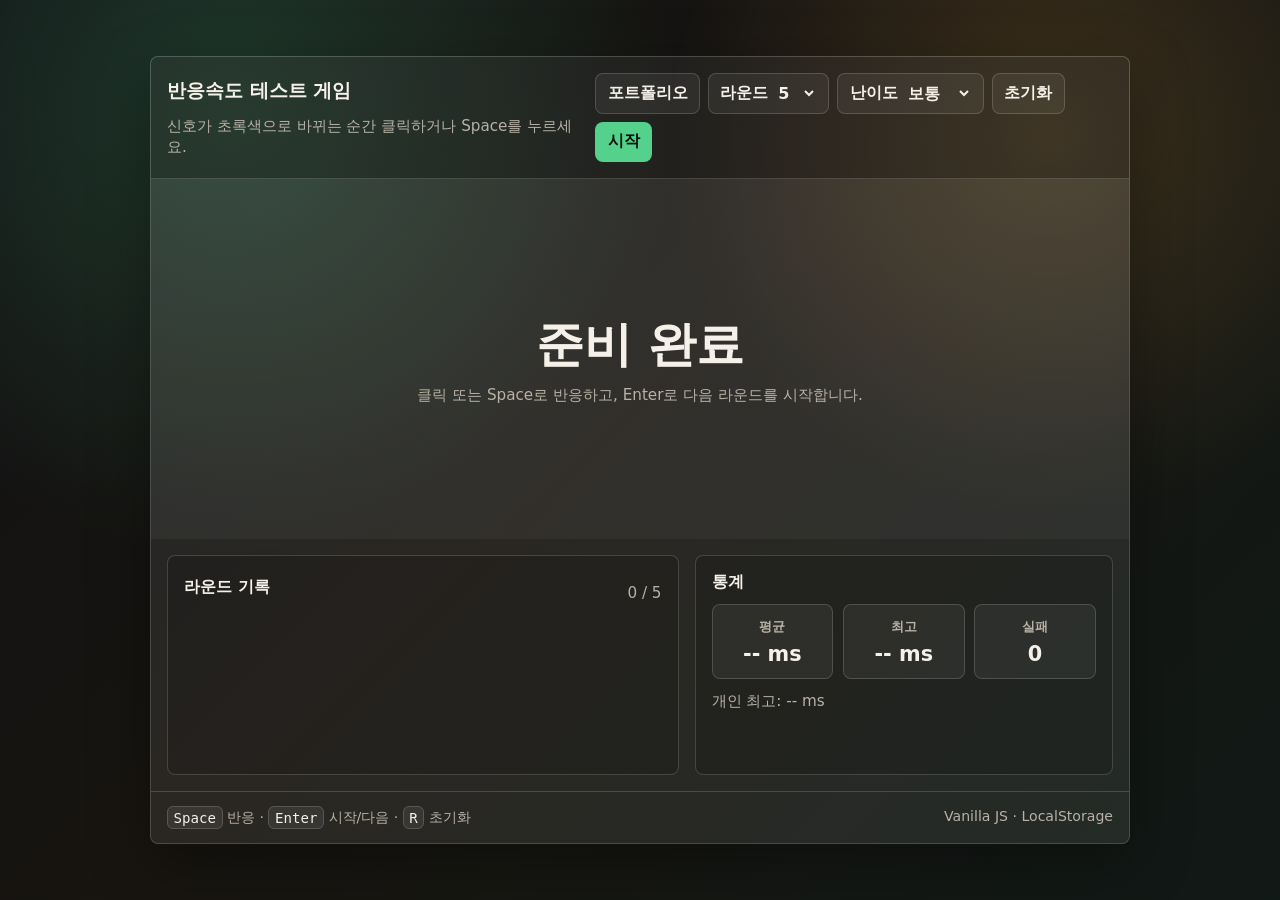
<file: game.html>
<!DOCTYPE html>
<html lang="ko">
<head>
  <meta charset="UTF-8">
  <meta name="viewport" content="width=device-width, initial-scale=1.0">
  <meta name="description" content="HTML, CSS, JavaScript로 만든 반응속도 테스트 게임입니다.">
  <title>반응속도 테스트 게임 | 문경준</title>
  <style>
    :root {
      --bg: #101114;
      --panel: rgba(255, 255, 255, 0.08);
      --line: rgba(255, 255, 255, 0.16);
      --text: #f5f1e8;
      --muted: #b8b1a4;
      --accent: #54d18a;
      --warn: #ffbd59;
      --bad: #ef6f6c;
      --radius: 8px;
    }

    * { box-sizing: border-box; }

    body {
      margin: 0;
      min-height: 100vh;
      display: grid;
      place-items: center;
      padding: 1rem;
      font-family: Pretendard, "Apple SD Gothic Neo", "Malgun Gothic", system-ui, sans-serif;
      background:
        radial-gradient(circle at 18% 12%, rgba(84, 209, 138, 0.2), transparent 28rem),
        radial-gradient(circle at 82% 15%, rgba(255, 189, 89, 0.16), transparent 24rem),
        linear-gradient(135deg, #101114, #181510 48%, #111916);
      color: var(--text);
    }

    button, select {
      font: inherit;
    }

    a {
      color: inherit;
      text-decoration: none;
    }

    .wrap {
      width: min(980px, 100%);
      overflow: hidden;
      border: 1px solid var(--line);
      border-radius: var(--radius);
      background: var(--panel);
      box-shadow: 0 18px 60px rgba(0, 0, 0, 0.35);
    }

    header {
      display: flex;
      align-items: center;
      justify-content: space-between;
      gap: 1rem;
      padding: 1rem;
      border-bottom: 1px solid var(--line);
      background: rgba(0, 0, 0, 0.18);
    }

    h1 {
      margin: 0;
      font-size: 1.2rem;
      letter-spacing: 0;
    }

    .controls {
      display: flex;
      flex-wrap: wrap;
      align-items: center;
      gap: 0.5rem;
    }

    .chip,
    button,
    .back {
      display: inline-flex;
      align-items: center;
      gap: 0.4rem;
      min-height: 2.35rem;
      padding: 0.55rem 0.7rem;
      border: 1px solid var(--line);
      border-radius: var(--radius);
      background: rgba(255, 255, 255, 0.06);
      color: var(--text);
      font-weight: 700;
    }

    select {
      border: 0;
      background: transparent;
      color: var(--text);
      font-weight: 700;
      outline: 0;
    }

    option {
      color: #111;
    }

    button {
      cursor: pointer;
    }

    button.primary {
      border-color: rgba(84, 209, 138, 0.55);
      background: var(--accent);
      color: #07120c;
    }

    .stage {
      display: grid;
      min-height: 360px;
      place-items: center;
      padding: 2rem;
      text-align: center;
      cursor: pointer;
      user-select: none;
      transition: background 160ms ease;
    }

    .stage.ready { background: rgba(255, 255, 255, 0.04); }
    .stage.wait { background: rgba(255, 189, 89, 0.15); }
    .stage.go { background: rgba(84, 209, 138, 0.18); }
    .stage.false { background: rgba(239, 111, 108, 0.2); }

    .msg {
      font-size: clamp(1.6rem, 5vw, 3rem);
      font-weight: 800;
      line-height: 1.25;
    }

    .sub {
      margin-top: 0.75rem;
      color: var(--muted);
      font-size: 0.95rem;
      font-weight: 500;
    }

    .grid {
      display: grid;
      grid-template-columns: 1.1fr 0.9fr;
      gap: 1rem;
      padding: 1rem;
    }

    .panel {
      min-height: 220px;
      padding: 1rem;
      border: 1px solid var(--line);
      border-radius: var(--radius);
      background: rgba(0, 0, 0, 0.14);
    }

    .row {
      display: flex;
      align-items: center;
      justify-content: space-between;
      gap: 0.8rem;
    }

    .list {
      display: grid;
      gap: 0.5rem;
      max-height: 220px;
      margin-top: 0.7rem;
      overflow: auto;
    }

    .stats {
      display: grid;
      grid-template-columns: repeat(3, 1fr);
      gap: 0.6rem;
      margin-top: 0.7rem;
    }

    .stat {
      padding: 0.8rem;
      border: 1px solid var(--line);
      border-radius: var(--radius);
      background: rgba(255, 255, 255, 0.055);
      text-align: center;
    }

    .stat h3 {
      margin: 0;
      color: var(--muted);
      font-size: 0.82rem;
    }

    .stat p {
      margin: 0.35rem 0 0;
      font-size: 1.3rem;
      font-weight: 800;
    }

    .footer {
      display: flex;
      flex-wrap: wrap;
      justify-content: space-between;
      gap: 0.8rem;
      padding: 1rem;
      border-top: 1px solid var(--line);
      color: var(--muted);
      font-size: 0.88rem;
    }

    .key {
      padding: 0.16rem 0.35rem;
      border: 1px solid var(--line);
      border-radius: 6px;
      background: rgba(255, 255, 255, 0.07);
      color: var(--text);
      font-family: ui-monospace, SFMono-Regular, Consolas, monospace;
    }

    @media (max-width: 780px) {
      header,
      .grid {
        grid-template-columns: 1fr;
      }

      header {
        align-items: flex-start;
        flex-direction: column;
      }

      .controls {
        width: 100%;
      }

      .stage {
        min-height: 300px;
      }
    }
  </style>
</head>
<body>
  <div class="wrap" id="app">
    <header>
      <div>
        <h1>반응속도 테스트 게임</h1>
        <div class="sub">신호가 초록색으로 바뀌는 순간 클릭하거나 Space를 누르세요.</div>
      </div>
      <div class="controls">
        <a class="back" href="index.html">포트폴리오</a>
        <label class="chip">라운드
          <select id="rounds">
            <option value="3">3</option>
            <option value="5" selected>5</option>
            <option value="7">7</option>
            <option value="10">10</option>
          </select>
        </label>
        <label class="chip">난이도
          <select id="mode">
            <option value="normal" selected>보통</option>
            <option value="hard">어려움</option>
            <option value="pro">프로</option>
          </select>
        </label>
        <button id="resetBtn">초기화</button>
        <button class="primary" id="startBtn">시작</button>
      </div>
    </header>

    <section class="stage ready" id="stage" tabindex="0" aria-label="반응속도 테스트 영역">
      <div class="msg" id="msg"></div>
    </section>

    <section class="grid" aria-label="게임 기록과 통계">
      <div class="panel">
        <div class="row">
          <strong>라운드 기록</strong>
          <span id="roundInfo" class="sub">0 / 0</span>
        </div>
        <div class="list" id="history"></div>
      </div>

      <div class="panel">
        <strong>통계</strong>
        <div class="stats">
          <div class="stat"><h3>평균</h3><p id="avg">-- ms</p></div>
          <div class="stat"><h3>최고</h3><p id="best">-- ms</p></div>
          <div class="stat"><h3>실패</h3><p id="fails">0</p></div>
        </div>
        <div class="sub">개인 최고: <span id="pb">-- ms</span></div>
        <div class="list" id="leader"></div>
      </div>
    </section>

    <footer class="footer">
      <span><span class="key">Space</span> 반응 · <span class="key">Enter</span> 시작/다음 · <span class="key">R</span> 초기화</span>
      <span>Vanilla JS · LocalStorage</span>
    </footer>
  </div>

  <script>
    (() => {
      const el = (id) => document.getElementById(id);
      const stage = el("stage");
      const msg = el("msg");
      const startBtn = el("startBtn");
      const resetBtn = el("resetBtn");
      const roundsSel = el("rounds");
      const modeSel = el("mode");
      const history = el("history");
      const roundInfo = el("roundInfo");
      const avgEl = el("avg");
      const bestEl = el("best");
      const failsEl = el("fails");
      const pbEl = el("pb");
      const leader = el("leader");

      const stateName = { idle: "idle", waiting: "waiting", go: "go", false: "false" };
      let state = stateName.idle;
      let totalRounds = Number(roundsSel.value);
      let timer = null;
      let startedAt = 0;
      let results = [];
      let falseStarts = 0;

      const storageKey = "reaction_speed_leaderboard_v1";
      const readBoard = () => {
        try {
          return JSON.parse(localStorage.getItem(storageKey) || "[]");
        } catch {
          return [];
        }
      };
      const writeBoard = (rows) => localStorage.setItem(storageKey, JSON.stringify(rows.slice(0, 10)));
      const mean = (values) => values.length ? values.reduce((a, b) => a + b, 0) / values.length : NaN;
      const fmt = (value) => Number.isFinite(value) ? `${Math.round(value)} ms` : "-- ms";

      function delayFor(mode) {
        if (mode === "normal") return 700 + Math.random() * 1300;
        if (mode === "hard") return 1000 + Math.random() * 2200;
        return 1800 + Math.random() * 3800;
      }

      function hint() {
        return '<div class="sub">클릭 또는 Space로 반응하고, Enter로 다음 라운드를 시작합니다.</div>';
      }

      function setState(next) {
        state = next;
        stage.classList.remove("ready", "wait", "go", "false");
        if (next === stateName.idle) {
          stage.classList.add("ready");
          msg.innerHTML = `준비 완료${hint()}`;
        }
        if (next === stateName.waiting) {
          stage.classList.add("wait");
          msg.innerHTML = '대기 중<div class="sub">초록색 신호가 나오기 전에는 누르지 마세요.</div>';
        }
        if (next === stateName.go) {
          stage.classList.add("go");
          msg.innerHTML = "지금!";
        }
        if (next === stateName.false) {
          stage.classList.add("false");
          msg.innerHTML = '너무 빨랐어요<div class="sub">신호 전 입력은 실패로 기록됩니다.</div>';
        }
      }

      function updatePanels() {
        roundInfo.textContent = `${Math.min(results.length, totalRounds)} / ${totalRounds}`;
        history.innerHTML = "";
        results.forEach((result, index) => {
          const row = document.createElement("div");
          row.className = "row chip";
          row.innerHTML = result.fail
            ? `<span>#${index + 1}</span><strong style="color: var(--bad)">실패</strong>`
            : `<span>#${index + 1}</span><strong style="color: var(--accent)">${Math.round(result.ms)} ms</strong>`;
          history.appendChild(row);
        });

        const valid = results.filter((result) => !result.fail).map((result) => result.ms);
        avgEl.textContent = fmt(mean(valid));
        bestEl.textContent = fmt(Math.min(...valid));
        failsEl.textContent = String(falseStarts);

        const board = readBoard();
        pbEl.textContent = board.length ? `${board[0].best} ms` : "-- ms";
        leader.innerHTML = "";
        board.forEach((entry, index) => {
          const row = document.createElement("div");
          row.className = "row chip";
          row.innerHTML = `<span>${index + 1}위</span><span>최고 ${entry.best} ms · 평균 ${entry.avg} ms</span>`;
          leader.appendChild(row);
        });
      }

      function finishSet() {
        const valid = results.filter((result) => !result.fail).map((result) => Math.round(result.ms));
        if (valid.length) {
          const entry = {
            best: Math.min(...valid),
            avg: Math.round(mean(valid)),
            ts: Date.now()
          };
          const board = readBoard();
          board.push(entry);
          board.sort((a, b) => a.best - b.best || a.avg - b.avg);
          writeBoard(board);
        }
        updatePanels();
        setState(stateName.idle);
        msg.innerHTML = `세트 완료<div class="sub">평균 ${avgEl.textContent} · 최고 ${bestEl.textContent}</div>`;
      }

      function startRound() {
        if (results.length >= totalRounds) {
          finishSet();
          return;
        }
        clearTimeout(timer);
        setState(stateName.waiting);
        timer = setTimeout(() => {
          startedAt = performance.now();
          setState(stateName.go);
        }, delayFor(modeSel.value));
      }

      function react() {
        if (state === stateName.waiting) {
          clearTimeout(timer);
          falseStarts += 1;
          results.push({ fail: true, ms: 0 });
          setState(stateName.false);
          updatePanels();
          return;
        }
        if (state === stateName.go) {
          results.push({ fail: false, ms: performance.now() - startedAt });
          updatePanels();
          setState(stateName.idle);
          msg.innerHTML = `기록: <strong>${Math.round(results.at(-1).ms)} ms</strong><div class="sub">Enter로 다음 라운드를 시작하세요.</div>`;
        }
      }

      startBtn.addEventListener("click", () => {
        if (results.length >= totalRounds) {
          results = [];
          falseStarts = 0;
          updatePanels();
        }
        startRound();
      });

      resetBtn.addEventListener("click", () => {
        clearTimeout(timer);
        results = [];
        falseStarts = 0;
        updatePanels();
        setState(stateName.idle);
      });

      stage.addEventListener("pointerdown", react);
      roundsSel.addEventListener("change", () => {
        totalRounds = Number(roundsSel.value);
        resetBtn.click();
      });

      document.addEventListener("keydown", (event) => {
        if (event.code === "Space") {
          event.preventDefault();
          react();
        }
        if (event.code === "Enter") {
          event.preventDefault();
          if (state === stateName.idle || state === stateName.false) startRound();
        }
        if (event.key === "r" || event.key === "R") resetBtn.click();
      });

      updatePanels();
      setState(stateName.idle);
    })();
  </script>
</body>
</html>
</file>
